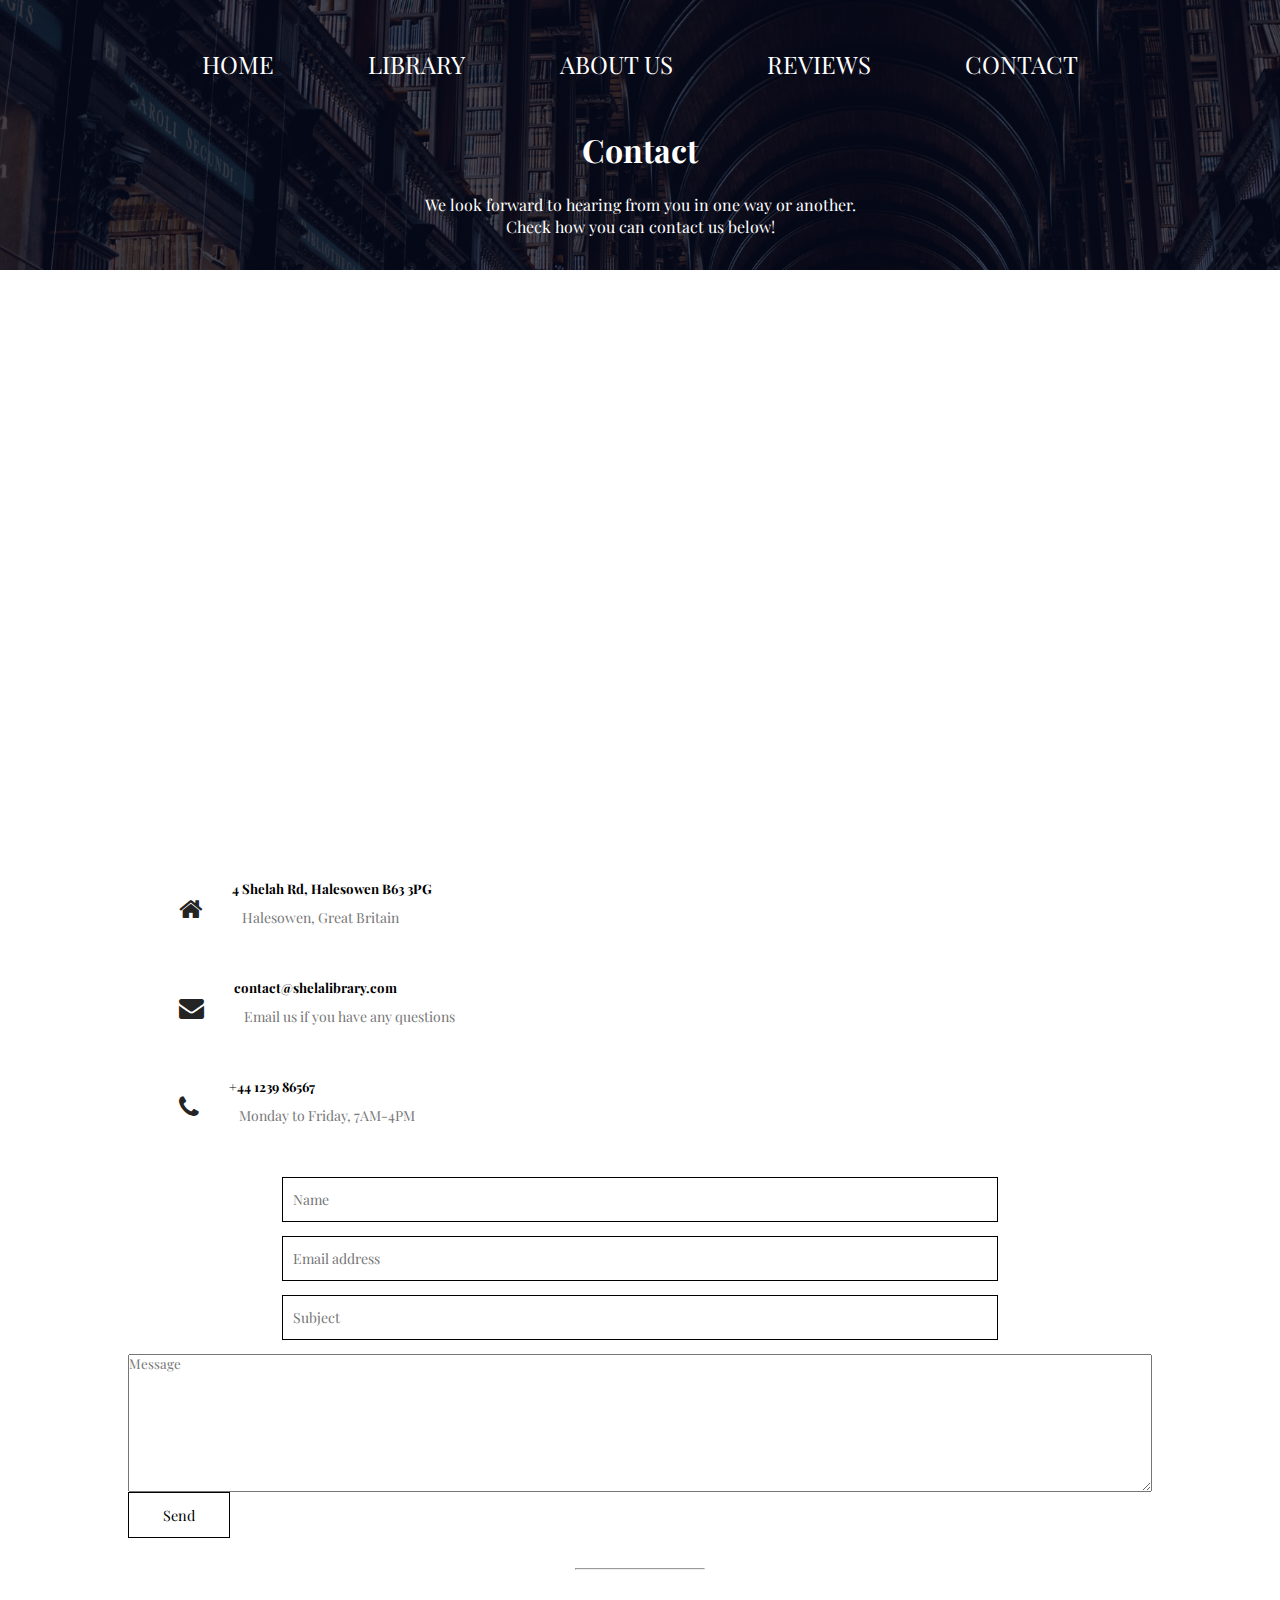
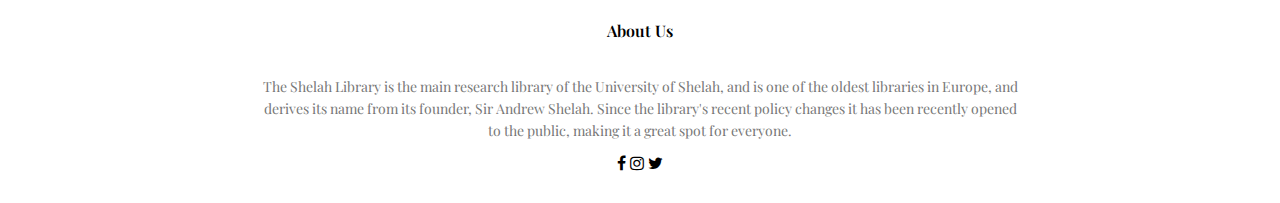
<file: contact.html>
<html>
    <head>
        <meta name="viewport" content="width=device-width, initial-scale=1.0">
        <link rel="stylesheet" type="text/css" href="style2.css">
        <link rel="preconnect" href="https://fonts.googleapis.com">
        <link rel="preconnect" href="https://fonts.gstatic.com" crossorigin>
        <link href="https://fonts.googleapis.com/css2?family=Playfair+Display:wght@400;600;700&display=swap" rel="stylesheet">
        <link rel="stylesheet" href="https://stackpath.bootstrapcdn.com/font-awesome/4.7.0/css/font-awesome.min.css">
        <title>ShelahLib</title>
    </head>

    <body>
        <section class="header">
            <nav>
                <div class="nav-menu">
                    <ul>
                        <li><a href="index.html">HOME</a></li>
                        <li><a href="library.html">LIBRARY</a></li>
                        <li><a href="">ABOUT US</a></li>
                        <li><a href="index.html#reviews">REVIEWS</a></li>
                        <li><a href="contact.html">CONTACT</a></li>
                    </ul>
                </div>
                <div style="cursor: pointer;" class="hamburger">
                    <div id="bar1"></div>
                    <div id="bar2"></div>
                    <div id="bar3"></div>
                </div>
            </nav>
            <div class="main-section">
                <h1>Contact</h1>
                <p>We look forward to hearing from you in one way or another.<br>Check how you can contact us below!</p>
            </div>
        </section>
        
        <section class="location" id="location">
            <iframe src="https://www.google.com/maps/embed?pb=!1m18!1m12!1m3!1d1487.8544823181824!2d-2.0578809938510507!3d52.46051223670867!2m3!1f0!2f0!3f0!3m2!1i1024!2i768!4f13.1!3m3!1m2!1s0x487096dcd5c1c339%3A0x4bdd50727e0f82b3!2s4%20Shelah%20Rd%2C%20Halesowen%20B63%203PG%2C%20Wielka%20Brytania!5e0!3m2!1spl!2spl!4v1641480664964!5m2!1spl!2spl" width="600" height="450" style="border:0;" allowfullscreen="" loading="lazy"></iframe>
        </section>

        <section class="contact-section">
            <div class="contact-col">
                <div>
                    <i class="fa fa-home"></i>
                        <span>
                            <h5>4 Shelah Rd, Halesowen B63 3PG</h5>
                            <p>Halesowen, Great Britain</p>
                        </span>
                </div>
                <div>
                    <i class="fa fa-envelope"></i>
                        <span>
                            <h5>contact@shelalibrary.com</h5>
                            <p>Email us if you have any questions</p>
                        </span>
                </div>
                <div>
                    <i class="fa fa-phone"></i>
                        <span>
                            <h5>+44 1239 86567</h5>
                            <p>Monday to Friday, 7AM-4PM</p>
                        </span>
                </div>
            </div>
            <div class="contact-col">
                <form action="">
                    <input type="text" placeholder="Name">
                    <input type="email" placeholder="Email address">
                    <input type="text" placeholder="Subject">
                    <textarea rows="8" placeholder="Message"></textarea>
                    <button type="submit" class="submit-btn">Send</button>
                </form>
            </div>
        </section>

        <hr>

        <section class="footer">
            <h4>About Us</h4>
            <p>The Shelah Library is the main research library of the University of Shelah, and is one of the oldest libraries in Europe, and derives its name from its founder, Sir Andrew Shelah. Since the library's recent policy changes it has been recently opened to the public, making it a great spot for everyone.</p>
            <div class="socials">
                <i class="fa fa-facebook"></i>
                <i class="fa fa-instagram"></i>
                <i class="fa fa-twitter"></i>
            </div>
        </section>
            
        </section>

        <script type="text/javascript" src="js/script.js"></script>
        <script type="text/javascript" src="js/filtering.js"></script>
    </body>
</html>
</file>
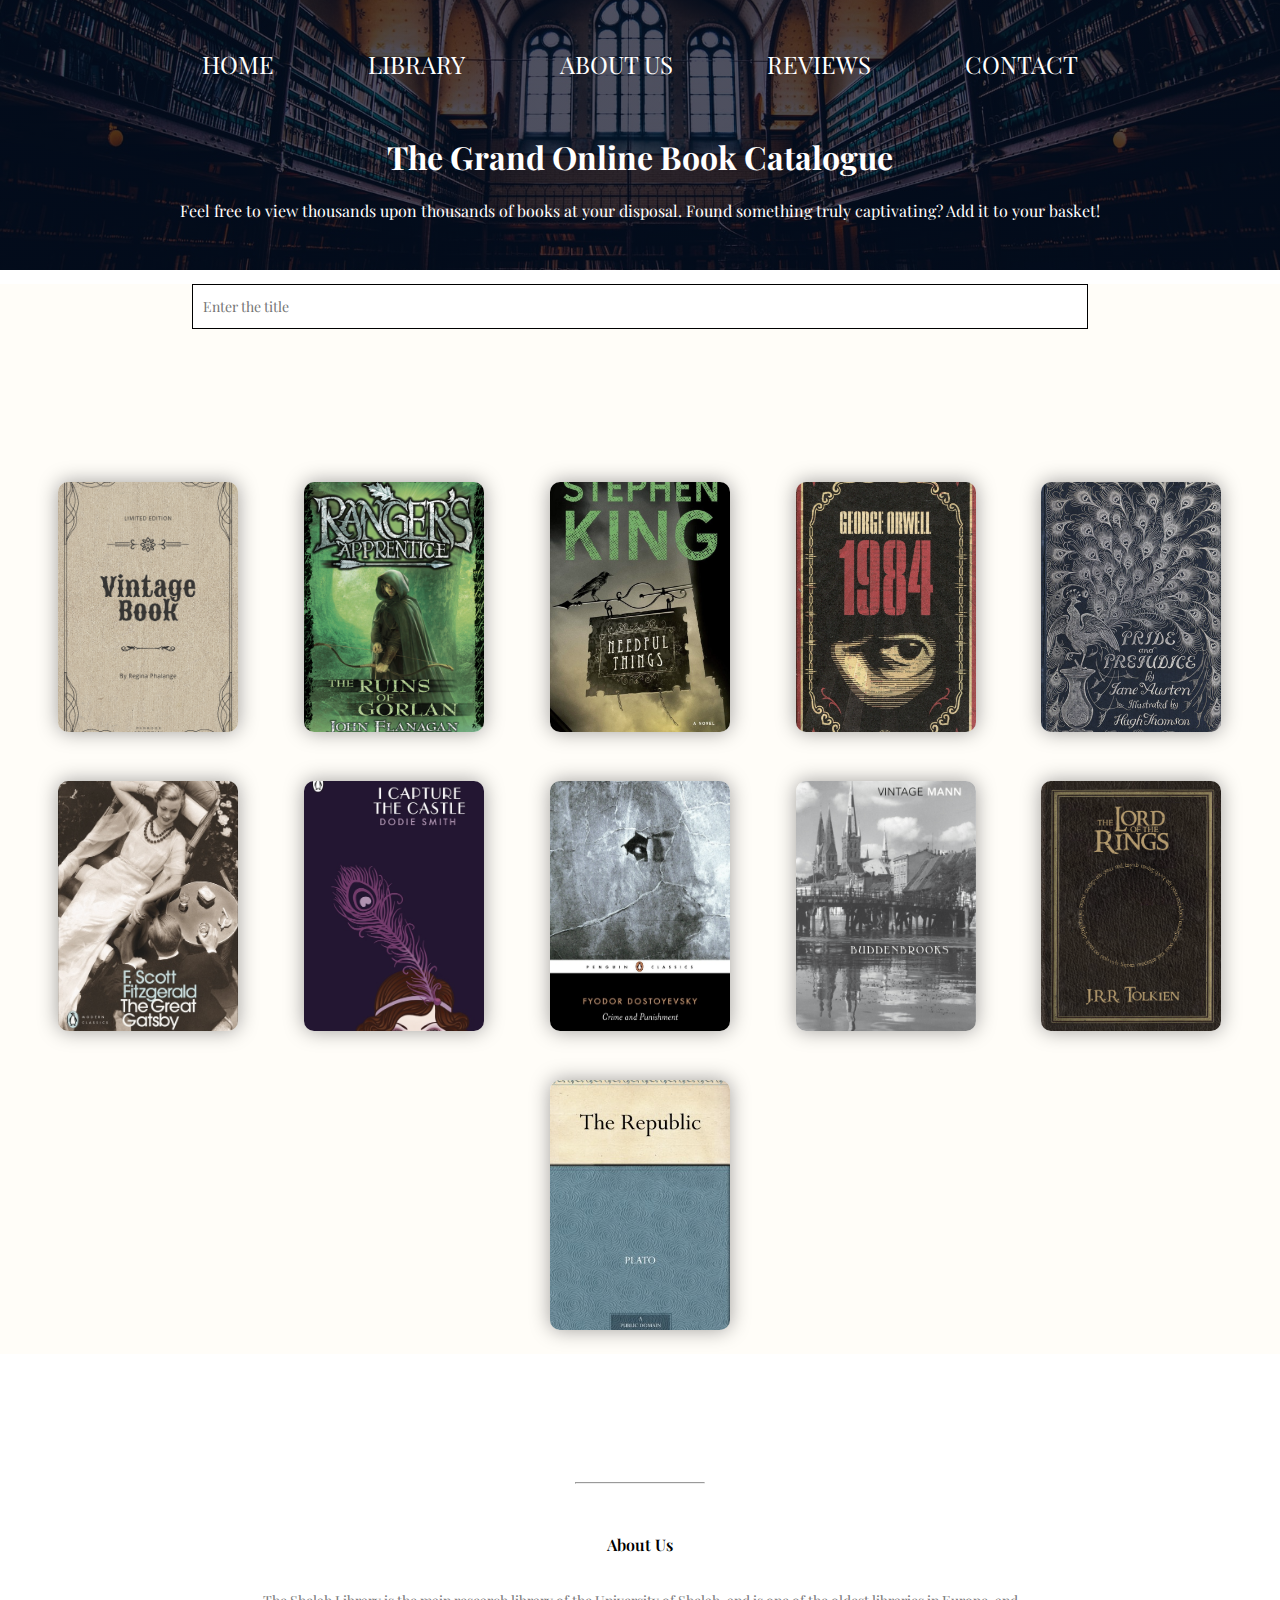
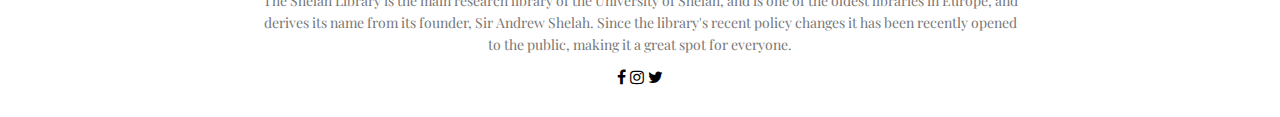
<file: library.html>
<html>
    <head>
        <meta name="viewport" content="width=device-width, initial-scale=1.0">
        <link rel="stylesheet" type="text/css" href="style.css">
        <link rel="stylesheet" type="text/css" href="library.css">
        <link rel="preconnect" href="https://fonts.googleapis.com">
        <link rel="preconnect" href="https://fonts.gstatic.com" crossorigin>
        <link href="https://fonts.googleapis.com/css2?family=Playfair+Display:wght@400;600;700&display=swap" rel="stylesheet">
        <link rel="stylesheet" href="https://stackpath.bootstrapcdn.com/font-awesome/4.7.0/css/font-awesome.min.css">
        <title>ShelahLib</title>
    </head>

    <body>
        <section class="header">
            <nav>
                <div class="nav-menu">
                    <ul>
                        <li><a href="index.html">HOME</a></li>
                        <li><a href="library.html">LIBRARY</a></li>
                        <li><a href="">ABOUT US</a></li>
                        <li><a href="index.html#reviews">REVIEWS</a></li>
                        <li><a href="contact.html">CONTACT</a></li>
                    </ul>
                </div>
                <div style="cursor: pointer;" class="hamburger">
                    <div id="bar1"></div>
                    <div id="bar2"></div>
                    <div id="bar3"></div>
                </div>
            </nav>
            <div class="main-section">
                <h1>The Grand Online Book Catalogue</h1>
                <p>Feel free to view thousands upon thousands of books at your disposal. Found something truly captivating? Add it to your basket!</p>
            </div>
        </section>

        <section class="catalogue-section">
            <div class="input-filter">
                <input type="text" class="input" id="input" placeholder="Enter the title">
            </div>

            <div class="items" id="items">
                <div style="background-image: url(images/catalogue/book1.jpg)" class="item">
                    <div class="item-content">
                        <div class="item-details">
                            <p class="item-title">Harry Potter</p>
                            <p class="item-author">J. K. Rowling</p>
                        </div>
                    </div>
                </div>
                
                <div style="background-image: url(images/catalogue/RangersApprentice.jpg)" class="item">
                    
                    <div class="item-content">
                        <div class="item-details">
                            <p class="item-title">Ranger's Apprentice</p>
                            <p class="item-author">J. K. Rowling</p>
                        </div>
                    </div>
                </div>

                <div style="background-image: url(images/catalogue/NeedfulThings.jpg)" class="item">

                    <div class="item-content">
                        <div class="item-details">
                            <p class="item-title">Needful Things</p>
                            <p class="item-author">Stephen King</p>
                        </div>
                    </div>
                </div>
                
                <div style="background-image: url(images/catalogue/1984.jpg)" class="item">

                    <div class="item-content">
                        <div class="item-details">
                            <p class="item-title">1984</p>
                            <p class="item-author">George Orwell</p>
                        </div>
                    </div>
                </div>

                <div style="background-image: url(images/catalogue/PrideAndPrejudice.png)" class="item">
                    <div class="item-content">
                        <div class="item-details">
                            <p class="item-title">Pride and Prejudice</p>
                            <p class="item-author">Jane Austen</p>
                        </div>
                    </div>
                </div>

                <div style="background-image: url(images/catalogue/TheGreatGatsby.jpg)" class="item">
                    <div class="item-content">
                        <div class="item-details">
                            <p class="item-title">The Great Gatsby</p>
                            <p class="item-author">F. Scott Fitzgerald</p>
                        </div>
                    </div>
                </div>

                <div style="background-image: url(images/catalogue/ICaptureTheCastle.jpg)" class="item">
                    <div class="item-content">
                        <div class="item-details">
                            <p class="item-title">I Capture The Castle</p>
                            <p class="item-author">Dodie Smith</p>
                        </div>
                    </div>
                </div>

                <div style="background-image: url(images/catalogue/CrimeAndPunishment.jpg)" class="item">
                    <div class="item-content">
                        <div class="item-details">
                            <p class="item-title">Crime & Punishment</p>
                            <p class="item-author">Fiodor Dostojewski</p>
                        </div>
                    </div>
                </div>

                
                <div style="background-image: url(images/catalogue/Buddenbrooks.jpg)" class="item">
                    <div class="item-content">
                        <div class="item-details">
                            <p class="item-title">Buddenbrooks</p>
                            <p class="item-author">Thomas Mann</p>
                        </div>
                    </div>
                </div>

                <div style="background-image: url(images/catalogue/TheFellowshipOfTheRing.jpg)" class="item">
                    <div class="item-content">
                        <div class="item-details">
                            <p class="item-title">The Lord of The Rings</p>
                            <p class="item-author">J.R.R. Tolkien</p>
                        </div>
                    </div>
                </div>

                <div style="background-image: url(images/catalogue/TheRepublic.jpg)" class="item">
                    <div class="item-content">
                        <div class="item-details">
                            <p class="item-title">The Republic</p>
                            <p class="item-author">Plato</p>
                        </div>
                    </div>
                </div>

            </div>
        </section>
        
        <hr>

        <section class="footer">
            <h4>About Us</h4>
            <p>The Shelah Library is the main research library of the University of Shelah, and is one of the oldest libraries in Europe, and derives its name from its founder, Sir Andrew Shelah. Since the library's recent policy changes it has been recently opened to the public, making it a great spot for everyone.</p>
            <div class="socials">
                <i class="fa fa-facebook"></i>
                <i class="fa fa-instagram"></i>
                <i class="fa fa-twitter"></i>
            </div>
        </section>
            
        </section>

        <script type="text/javascript" src="js/script.js"></script>
        <script type="text/javascript" src="js/filtering.js"></script>
    </body>
</html>
</file>
<file: style2.css>
* {
    margin: 0;
    padding: 0;
    font-family: 'Playfair Display', serif;
}

/* -----HEADER----- */

.header {
    min-height: 30vh;
    width: 100%;
    background-image: linear-gradient(rgba(4, 9, 30, 0.7), rgba(4, 9, 30, 0.7)), url("images/library3.jpg");
    background-position: center;
    background-size: cover;
    position: relative;
}
nav {
    display: flex;
    justify-content: space-between;
    align-items: center;
    padding: 2% 6%;
}
.nav-menu {
    flex: 1;
    text-align: center;
}
.nav-menu ul li {
    display: inline-block;
    position: relative;
    list-style: none;
    padding: 2% 4%;
}

.nav-menu ul li a {
    text-decoration: none;
    font-size: 150%;
    color: white;
}

.nav-menu ul li {
    transition: ease-in 0.25s;
}

.nav-menu ul li:hover {
    background:rgba(224, 184, 51, 0.7);   
}

/* -----MAIN SECTION----- */

.main-section {
    position: absolute;
    width: 100%;
    text-align: center;
    color: white;
}

.main-section h1 {
    font-size: 200%;
}

.main-section p {
    margin: 1%;
    font-size: 100%;
    color: white;
}

.submit-btn {
    display: inline-block;
    position: relative;
    padding: 12px 34px;
    font-size: 90%;
    background: transparent;
    text-decoration: none;
    color: black;
    border: 1px solid black;
    cursor: pointer;
    transition: ease-in 0.25s;
}
.submit-btn:hover {
    border: 1px solid rgba(255, 255, 255, 0.100);
    background: rgba(224, 184, 51, 0.7);
}

/* -----LOCATION----- */

.location {
    width: 80%;
    margin: auto;
    padding: 80px 0;
}

.location iframe {
    width: 100%;
}

/* -----CONTACT----- */

.contact-section {
    width: 80%;
    margin: auto;
}

.contact-col {
    flex-basis: 45%;
    margin-bottom: 30px;
}
.contact-col div {
    display: flex;
    align-items: center;
    margin-bottom: 40px;
}

.contact-col .fa {
    font-size: 25px;
    color: rgb(36, 36, 36);
    margin: 10px 30px 10px 5%;
    
}

.contact-col textarea .contact-col input {
    width: 100%;
    padding: 15px;
    margin-bottom: 17px;
    border: solid 1px black;
}
.contact-col textarea {
    width: 100%;
    margin: auto;
}
/* -----HAMBURGER----- */

.hamburger {
    display: none;
    position: fixed;
    height: 24px;
    width: 34px;
    right: 2%;
    top: 2%;
}

#bar1, #bar2, #bar3 {
    position: relative;
    height: 25%;
    width: 100%;
    border-radius: 4px;
    transition: all 0s 0.1s, all 0.1s ease-out;
    background: white;
}

#bar1 {
    top: 8%;
}
#bar2 {
    top: 16%;
}
#bar3 {
    top: 24%;
}
.bar-transform-middle {
    opacity: 0;
    visibility: hidden;
    transition: visibility 0s 0.1s, opacity 0.1s ease-out;
}
.bar-transform {
    transform: translateY(133%) rotate(45deg);
    transform-origin: center center;
    transition: transform 0s 0.1s, transform 0.1s ease-out;
}
.bar-transform-top {
    transform: translateY(133%) rotate(45deg);
}
.bar-transform-bottom {
    transform: translateY(-133%) rotate(-45deg);
}

.input-filter {
    width: 100%;
}

/* -----CATALOGUE----- */

.catalogue-section {
    background-color:rgb(255, 253, 248);
}

.items {
    margin: 10% 2%;
    display: flex;
    flex-wrap: wrap;
    justify-content: space-around;
    filter: saturate(60%);
}

.item {
    margin: 2%;
    background-position: center;
    background-size: cover;
    width: 180px;
    height: 250px;
    border-radius: 10px;
    transition: ease-in 0.25s;
    box-shadow: 0 0 20px 0px rgba(0, 0, 0, 0.377);
    cursor: pointer;
}
.item:hover {
    box-shadow: 0 0 20px 0px rgba(0, 0, 0, 0.842);
    transform: scale(1.05);
}

.item-content {
    height: 250px;
    width: auto;
    border-radius: 10px;
    transition: ease-in 4.9s;
}
.item-content:hover {
    background: linear-gradient(
        hsl(0 0% 0% / 0),
        hsl(20 0% 0% / 0.3) 60%,
        rgba(0, 0, 0, 0.781)
    );
}

.item-details {
    padding: 160px 0 0 0;
}

.item-title, .item-author  {
    display: none;
    color: white;
}

.item-content:hover .item-author {
    display: block;
}
.item-content:hover .item-title {
    display: block;
    font-size: 110%;
}

.input-filter {
    width: 100%;
}

input {
    display: block;
    width: 70%;
    margin: 14px auto 14px auto;
    padding: 12px 10px;
    font-size: 14px;
    border: 1px solid black;
}

img {
    width: 70%;
}

p {
    color: #777;
    font-size: 14px;
    font-weight: 300;
    line-height: 22px;
    padding: 10px;
}

h3 {
    text-align: center;
    font-weight: 600;
    margin: 10px 0;
}

/* -----FOOTER----- */

.footer
{
    width: 100%;
    text-align: center;
    padding: 30px 0;
}

.footer h4 {
    margin-bottom: 25px;
    margin-top: 20px;
    font-weight: 600;
}

.footer p {
    width: 60%;
    margin: auto;
}

hr {
    width: 10%;
    margin: auto;
}

/* -----MEDIA QUERIES----- */

@media(max-width: 800px) {
    .main-section {
        top: 30%;
    }

    .nav-menu ul li {
        display: block;
    }
    nav {
        padding: 0;
    }
    .nav-menu {
        position: fixed;
        z-index: 1;
        background: rgba(71, 70, 70, 0.418);
        width: 100%;
        top: 0;
        text-align: center;
        backdrop-filter: blur(4px);
    }
    .hamburger {
        display: block;
        z-index: 2;
    }
    .nav-menu {
        display: none;
    }
    .row {
        flex-direction: column;
    }
}
</file>
<file: style.css>
* {
    margin: 0;
    padding: 0;
    font-family: 'Playfair Display', serif;
}

/* -----HEADER----- */

.header {
    min-height: 100vh;
    width: 100%;
    background-image: linear-gradient(rgba(4, 9, 30, 0.7), rgba(4, 9, 30, 0.7)), url("images/library1.jpg");
    background-position: center;
    background-size: cover;
    position: relative;
}
nav {
    display: flex;
    justify-content: space-between;
    align-items: center;
    padding: 2% 6%;
}
.nav-menu {
    flex: 1;
    text-align: center;
}
.nav-menu ul li {
    display: inline-block;
    position: relative;
    list-style: none;
    padding: 2% 4%;
}

.nav-menu ul li a {
    text-decoration: none;
    font-size: 150%;
    color: white;
}

.nav-menu ul li {
    transition: ease-in 0.25s;
}

.nav-menu ul li:hover {
    background:rgba(224, 184, 51, 0.7);   
}

/* -----MAIN SECTION----- */

.main-section {
    position: absolute;
    top: 50%;
    left: 50%;
    width: 90%;
    text-align: center;
    transform: translate(-50%, -50%);
    color: white;
}

.main-section h1 {
    font-size: 400%;
}

.main-section p {
    margin: 10px 0 40px;
    font-size: 120%;
    color: white;
}

.visit-btn {
    display: inline-block;
    position: relative;
    text-decoration: none;
    padding: 12px 34px;
    font-size: 90%;
    cursor: pointer;
    background: transparent;
    color: white;
    border: 1px solid white;
    transition: ease-in 0.25s;
}
.visit-btn:hover {
    border: 1px solid rgba(255, 255, 255, 0.100);
    background: rgba(224, 184, 51, 0.7);
}

/* -----HAMBURGER----- */

.hamburger {
    display: none;
    position: fixed;
    height: 24px;
    width: 34px;
    right: 2%;
    top: 2%;
}

#bar1, #bar2, #bar3 {
    position: relative;
    height: 25%;
    width: 100%;
    border-radius: 4px;
    transition: all 0s 0.1s, all 0.1s ease-out;
    background: white;
}

#bar1 {
    top: 8%;
}
#bar2 {
    top: 16%;
}
#bar3 {
    top: 24%;
}
.bar-transform-middle {
    opacity: 0;
    visibility: hidden;
    transition: visibility 0s 0.1s, opacity 0.1s ease-out;
}
.bar-transform {
    transform: translateY(133%) rotate(45deg);
    transform-origin: center center;
    transition: transform 0s 0.1s, transform 0.1s ease-out;
}
.bar-transform-top {
    transform: translateY(133%) rotate(45deg);
}
.bar-transform-bottom {
    transform: translateY(-133%) rotate(-45deg);
}

/* -----QUALITIES----- */

.qualities-container {
    background-color:rgb(255, 253, 248);
}

.qualities {
    width: 80%;
    margin: auto;
    text-align: center;
    padding-top: 100px;
}

.qualities h1 {
    font-size: 36px;
    font-weight: 600;
}
p {
    color: #777;
    font-size: 14px;
    font-weight: 300;
    line-height: 22px;
    padding: 10px;
}
.quality-row {
    margin-top: 5%;
    display: flex;
    justify-content: space-between;
}
.quality-col {
    flex-basis: 31%;
    background: rgb(249, 246, 238);
    border-radius: 10px;
    margin-bottom: 5%;
    padding: 20px 12px;
    box-sizing: border-box;
    transition: ease-in 0.25s;
}

h3 {
    text-align: center;
    font-weight: 600;
    margin: 10px 0;
}

.quality-col:hover {
    box-shadow: 0 0 20px 0px rgba(0, 0, 0, 0.2);
}

/* -----REVIEWS----- */

.reviews {
    width: 80%;
    margin: auto;
    padding-top: 100px;
    text-align: center;
}

.reviews h1 {
    font-size: 30px;
    font-weight: 600;
}

.review-row {
    margin-top: 5%;
    display: flex;
    justify-content: space-around;
}

.review-col {
    flex-basis: 40%;
    border-radius: 10px;
    margin-bottom: 5%;
    text-align: left;
    background: rgba(224, 184, 51, 0.424);
    padding: 25px;
    cursor: pointer;
    display: flex;
    transition: ease-in 0.25s;
}

.review-col:hover {
    box-shadow: 0 0 20px 0px rgba(0, 0, 0, 0.2);
}

.review-col img {
    height: 35px;
    margin-left: 5px;
    margin-right: 20px;
    border-radius: 50%;
}

.review-col p {
    padding: 0;
    color: rgb(36, 36, 36);
}
.review-col h3 {
    margin-top: 15px;
    text-align: left;
}

/* -----FOOTER----- */

.footer
{
    width: 100%;
    text-align: center;
    padding: 30px 0;
}

.footer h4 {
    margin-bottom: 25px;
    margin-top: 20px;
    font-weight: 600;
}

.footer p {
    width: 60%;
    margin: auto;
}

hr {
    width: 10%;
    margin: auto;
}

/* -----MEDIA QUERIES----- */

@media(max-width: 800px) {
    .nav-menu ul li {
        display: block;
    }
    nav {
        padding: 0;
    }
    .nav-menu {
        position: fixed;
        z-index: 1;
        background: rgba(71, 70, 70, 0.418);
        width: 100%;
        top: 0;
        text-align: center;
        backdrop-filter: blur(4px);
    }
    .hamburger {
        display: block;
        z-index: 2;
    }
    .nav-menu {
        display: none;
    }
    .row {
        flex-direction: column;
    }
}
</file>
<file: library.css>
* {
    margin: 0;
    padding: 0;
    font-family: 'Playfair Display', serif;
}

/* -----HEADER----- */

.header {
    min-height: 30vh;
    width: 100%;
    background-image: linear-gradient(rgba(4, 9, 30, 0.7), rgba(4, 9, 30, 0.7)), url("images/library2.jpg");
    background-position: center;
    background-size: cover;
    position: relative;
}
nav {
    display: flex;
    justify-content: space-between;
    align-items: center;
    padding: 2% 6%;
}
.nav-menu {
    flex: 1;
    text-align: center;
}
.nav-menu ul li {
    display: inline-block;
    position: relative;
    list-style: none;
    padding: 2% 4%;
}

.nav-menu ul li a {
    text-decoration: none;
    font-size: 150%;
    color: white;
}

.nav-menu ul li {
    transition: ease-in 0.25s;
}

.nav-menu ul li:hover {
    background:rgba(224, 184, 51, 0.7);   
}

/* -----MAIN SECTION----- */

.main-section {
    position: absolute;
    bottom: 70%;
    left: 50%;
    width: 90%;
    text-align: center;
    transform: translate(-50%, -50%);
    color: white;
}

.main-section h1 {
    font-size: 200%;
}

.main-section p {
    margin: 1%;
    font-size: 100%;
    color: white;
}

/* -----HAMBURGER----- */

.hamburger {
    display: none;
    position: fixed;
    height: 24px;
    width: 34px;
    right: 2%;
    top: 2%;
}

#bar1, #bar2, #bar3 {
    position: relative;
    height: 25%;
    width: 100%;
    border-radius: 4px;
    transition: all 0s 0.1s, all 0.1s ease-out;
    background: white;
}

#bar1 {
    top: 8%;
}
#bar2 {
    top: 16%;
}
#bar3 {
    top: 24%;
}
.bar-transform-middle {
    opacity: 0;
    visibility: hidden;
    transition: visibility 0s 0.1s, opacity 0.1s ease-out;
}
.bar-transform {
    transform: translateY(133%) rotate(45deg);
    transform-origin: center center;
    transition: transform 0s 0.1s, transform 0.1s ease-out;
}
.bar-transform-top {
    transform: translateY(133%) rotate(45deg);
}
.bar-transform-bottom {
    transform: translateY(-133%) rotate(-45deg);
}

.input-filter {
    width: 100%;
}

/* -----CATALOGUE----- */

.catalogue-section {
    background-color:rgb(255, 253, 248);
}

.items {
    margin: 10% 2%;
    display: flex;
    flex-wrap: wrap;
    justify-content: space-around;
    filter: saturate(60%);
}

.item {
    margin: 2%;
    background-position: center;
    background-size: cover;
    width: 180px;
    height: 250px;
    border-radius: 10px;
    transition: ease-in 0.25s;
    box-shadow: 0 0 20px 0px rgba(0, 0, 0, 0.377);
    cursor: pointer;
}
.item:hover {
    box-shadow: 0 0 20px 0px rgba(0, 0, 0, 0.842);
    transform: scale(1.05);
}

.item-content {
    height: 250px;
    width: auto;
    border-radius: 10px;
    transition: ease-in 4.9s;
}
.item-content:hover {
    background: linear-gradient(
        hsl(0 0% 0% / 0),
        hsl(20 0% 0% / 0.3) 60%,
        rgba(0, 0, 0, 0.781)
    );
}

.item-details {
    padding: 160px 0 0 0;
}

.item-title, .item-author  {
    color: white;
    display: none;
}

.item-content:hover .item-author {
    display: block;
}
.item-content:hover .item-title {
    display: block;
    font-size: 110%;
}


.input-filter {
    width: 100%;
}

input {
    display: block;
    border: 1px solid black;
    font-size: 14px;
    padding: 12px 10px;
    margin: 14px auto 14px auto;
    width: 70%;
}

img {
    width: 70%;
}

p {
    color: #777;
    font-size: 14px;
    font-weight: 300;
    line-height: 22px;
    padding: 10px;
}

h3 {
    text-align: center;
    font-weight: 600;
    margin: 10px 0;
}

/* -----FOOTER----- */

.footer
{
    width: 100%;
    text-align: center;
    padding: 30px 0;
}

.footer h4 {
    margin-bottom: 25px;
    margin-top: 20px;
    font-weight: 600;
}

.footer p {
    width: 60%;
    margin: auto;
}

hr {
    width: 10%;
    margin: auto;
}

/* -----MEDIA QUERIES----- */

@media(max-width: 800px) {
    .main-section {
        top: 30%;
    }

    .nav-menu ul li {
        display: block;
    }
    nav {
        padding: 0;
    }
    .nav-menu {
        position: fixed;
        z-index: 1;
        background: rgba(71, 70, 70, 0.418);
        width: 100%;
        top: 0;
        text-align: center;
        backdrop-filter: blur(4px);
    }
    .hamburger {
        display: block;
        z-index: 2;
    }
    .nav-menu {
        display: none;
    }
    .row {
        flex-direction: column;
    }
}
</file>
